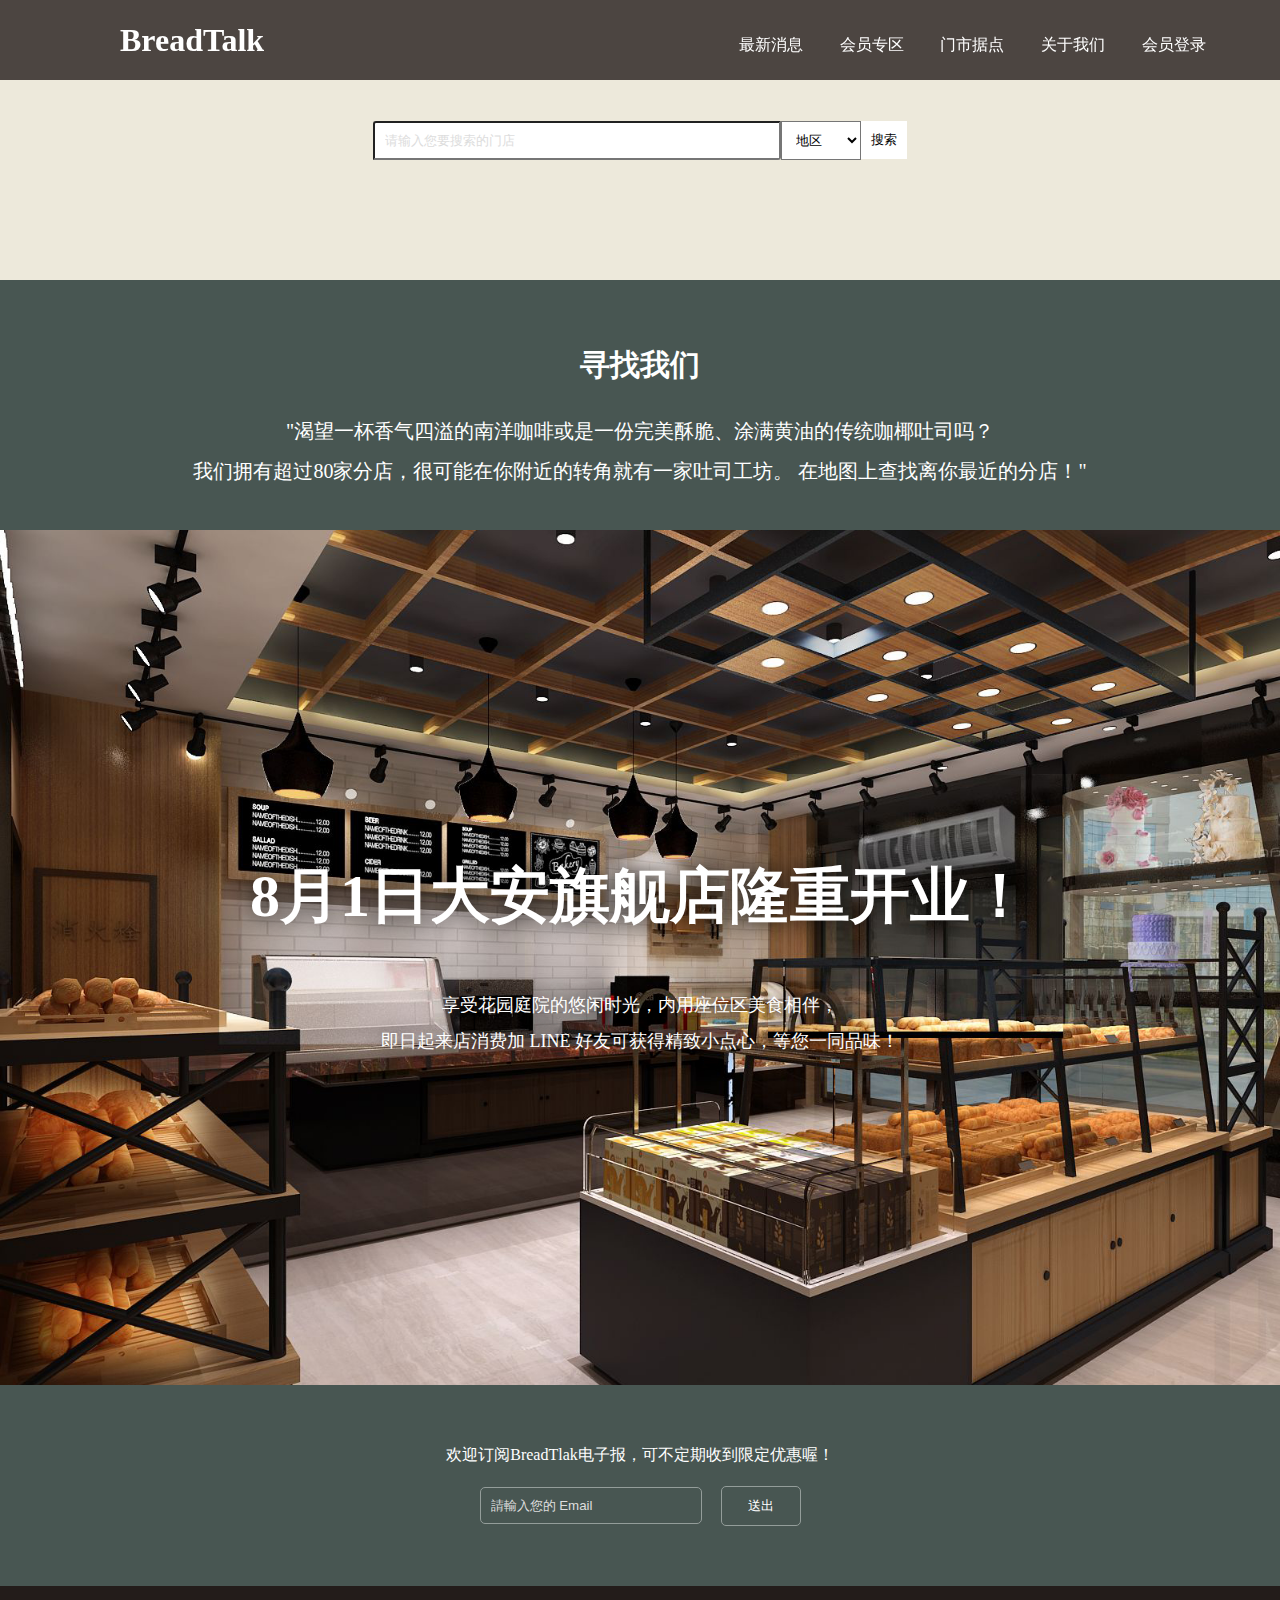
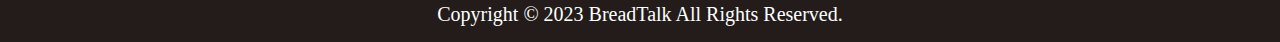
<file: html/location.html>
<!DOCTYPE html>
<html lang="en">
<head>
    <meta charset="UTF-8">
    <meta name="viewport" content="width=device-width, initial-scale=1.0">
    <title>BreadTalk门市据点</title>
    <link rel="stylesheet" href="../index.css">
</head>
<body>
    <nav role="navigation"></nav>
    <div id="menuToggle">
      <input type="checkbox" id="menuCheckbox" />
      <span></span>
      <span></span>
      <span></span>
      <ul id="menu">
        <li>
          <a href="../index.html">
            <label for="menuCheckbox" onclick="this.parentNode.click();">最新消息</label>
          </a>
        </li>
        <li>
          <a href="../html/product.html">
            <label for="menuCheckbox" onclick="this.parentNode.click();">会员专区</label>
          </a>
        </li>
        <li><label for="menuCheckbox"><a href="../html/location.html">门市据点</a></label></li>
        <li><label for="menuCheckbox"><a href="../html/aboutme.html">关于我们</a></label></li>
        <li>
          <a href="../html/login.html" target="_blank">会员登录</a>
        </li>
      </ul>
    </div>
  </nav>
    <header>
        <h1>BreadTalk</h1>
        <nav>
            <ul>
                <li><a href="../index.html">最新消息</a></li>
                <li><a href="../html/product.html" onclick="loading.in">会员专区</a></li>
                <li><a href="../html/location.html">门市据点</a></li>   
                <li><a href="../html/aboutme.html">关于我们</a></li>
                <li><a href="../html/login.html">会员登录</a></li>
            </ul>
        </nav>
    </header>
    <main>
        <nav class="search">
            <div>
                    <input type="text" placeholder="请输入您要搜索的门店">
                <select name="" id="">
                    <option value="" disabled selected>地区</option>
                    <option value="">北京</option>
                    <option value="">上海</option>
                    <option value="">天津</option>
                    <option value="">重庆</option>
                    <option value="">成都</option>
                    <option value="">广州</option>
                    <option value="">深圳</option>
                </select>
                <button>搜索</button>
            </div>
        </nav>
        <section class="find">
            <h2>寻找我们</h2>
            <p>"渴望一杯香气四溢的南洋咖啡或是一份完美酥脆、涂满黄油的传统咖椰吐司吗？<br>我们拥有超过80家分店，很可能在你附近的转角就有一家吐司工坊。
                在地图上查找离你最近的分店！"</p>
        </section>
        <section class="recommendations">
                <h2>8月1日大安旗舰店隆重开业！</h2>
                <p>享受花园庭院的悠闲时光，内用座位区美食相伴，<br>即日起来店消费加 LINE 好友可获得精致小点心，等您一同品味！</p>
        </section>
        </section>
        <section class="newsletter">
            <p>欢迎订阅BreadTlak电子报，可不定期收到限定优惠喔！</p>
            <form>
                <input type="email" placeholder="請輸入您的 Email" required>
                <button type="submit">送出</button>
            </form>
        </section>
    </main>
    <footer>
        <p>Copyright © 2023 BreadTalk All Rights Reserved.</p>
    </footer>
</body>
<script src="../index.js"></script>
</html>
</file>
<file: index.css>
*{
    margin: 0;
    padding: 0;
    scroll-behavior: smooth;
}
header{
    background-color: rgb(35,28,26,0.8);
    width: 100%;
    height: 80px;
    position: fixed;

}
header h1{
    position: absolute;
    top: 0;
    left: 120px;
    line-height: 80px;
    color: white;
}
header ul{
    position: absolute;
    top: 0;
    right: 5vw;
    line-height: 80px;
}
header li{
    list-style: none;
    display: inline;
    margin-left: 1vw;
    position: relative;
    transition: background-color 0.3s ease;
}
header a{
    color: white;
    text-decoration: none;
    padding: 5px 10px;
    transition: transform 0.3s ease, box-shadow 0.3s ease;
    display: inline-block;
}
header li:hover {
    background-color: rgba(255, 255, 255, 0.1);
}
header a:hover,
header a:focus {
    transform: translateY(-2px);
    box-shadow: 0 10px 20px rgba(0, 0, 0, 0.2);
}
header a:hover {
    background-color: #555;
    color: #f1c40f;
    border-radius: 5px;
}
header a:active {
    transform: scale(1.05);
    transition: transform 0.1s ease;
}
header a.active {
    color: #f1c40f;
    box-shadow: 0 5px 10px rgba(0, 0, 0, 0.1);
}
.news{
    color: white;
    height: 95vh;
    width: 100%;
    background-image: url(./img/index-1.jpg);
    background-repeat: no-repeat;
    background-position: center;
    background-size: cover;
    display: flex;
    flex-direction: column;
    justify-content: center;
    align-items: center;
}
.news h2{
    font-size: 60px;
    margin: 25px 0px;
}
.news p{
    font-size: 18px;
    text-align: center;
    margin: 25px 0px;
}
.news a{
    color: white;
    text-decoration: none;
    border: 1px solid #acacac;
    padding: 10px 20px;
    border-radius: 5px;
    margin: 25px 0px;
}
.news a:hover{
    color: white;
    text-decoration: none;
    background-color: #acacac;
    padding: 10px 20px;
}
.slogan{
    background-color: #485652;
    color: white;
    height: 250px;
    display: flex;
    justify-content: center;
    align-items: center;
    font-size: 20px;
    line-height: 1.8em;
}
.shop{
    display: flex;
}
.shop img{
    width: 50%;
}
.info{
    width: 50%;
    display: flex;
    justify-content: center;
    align-items: center;
    flex-direction: column;
}
.info h2{
    font-size: 40px;
    margin-bottom: 30px;
}
.info p{
    text-align: center;
    line-height: 2em;
}
.newsletter {
    background-color:#485652;
    color:white;
    padding:60px 0;
    display:flex;
    flex-direction: column;
    align-items: center;
}
.newsletter p {
    margin-bottom: 20px;
}
.newsletter input, .newsletter button {
    background-color: transparent;
    color:white;
    border: 1px solid #949d9a; 
    padding: 10px; 
    border-radius: 5px;;
}
.newsletter input {
    width:200px;
    margin-right: 15px;;
}
.newsletter button {
    width:80px;
    cursor:pointer;
}
input::placeholder {
    color:#DDDDDD;
}
input:focus {
    outline: none; 
    border-color:#E0E9A3; 
}
footer{
    background-color: rgb(35,28,26);
    color: white;
    padding: 10px 0px;
    display: flex;
    justify-content: center;
    align-items: center;
    font-size: 20px;
    line-height: 1.8em;
    text-align: center;
}
/* product.html */
.productinfo{
    color: white;
    height: 95vh;
    width: 100%;
    background-image: url(./img/product-1.jpeg);
    background-repeat: no-repeat;
    background-position: center;
    background-size: cover;
    display: flex;
    flex-direction: column;
    justify-content: center;
    align-items: center;
}
.productinfo h2{
    font-size: 60px;
    margin: 25px 0px;
    text-shadow: 0px 0px 22px rgba(6.000000000000015, 6.000000000000015, 6.000000000000015, 0.92);
}
.product{
    display: flex;
}
.product img{
    width: 50%;
}
.info{
    background-color: #ede9db;
    width: 50%;
    display: flex;
    justify-content: center;
    align-items: center;
    flex-direction: column;
}
.info h2{
    font-size: 40px;
    margin-bottom: 30px;
}
.info p{
    text-align: center;
    line-height: 2em;
}
.product-1{
    background-color: #ede9db;
    display: flex;
    justify-content: space-between;
    align-items: center;
    padding: 100px 180px 80px;
}
.product-1 div{
    width: 300px;
    text-align: center;
}
.product-1 img{
    width: 100%;
    border-radius: 10px;
}
/* location */
.search{
    background-color: #ede9db;
    color: white;
    height: 280px;
    display: flex;
    flex-direction: column;
    justify-content: center;
    align-items: center;
    text-align: center;
}
.search input{
    width: 30vw;
    border-radius: 3px 0px;
    background-color: #ffffff;
    padding: 10px;
    color: black;
    float: left;
}
.search input:hover{
background-color: #acacac;
}
.search select{
    width: 80px;
    background-color: #ffffff;
    padding: 10px;
    float: left;
    cursor: pointer;
}
.search button{
    border: none;
    padding: 10px;
    background-color: white;
    cursor: pointer;
}
.search button:hover{
    background-color: #acacac;
    }
.find{
    background-color: #485652;
    color: white;
    height: 250px;
    display: flex;
    flex-direction: column;
    justify-content: center;
    align-items: center;
    text-align: center;
    font-size: 20px;
}
.find h2{
    margin: 25px 0px;
}
.find p{
    line-height: 2em;
}
.recommendations{
    color: white;
    height: 95vh;
    width: 100%;
    background-image: url(./img/R-C.jpg);
    background-repeat: no-repeat;
    background-position: center;
    background-size: cover;
    display: flex;
    flex-direction: column;
    justify-content: center;
    align-items: center;
}
.recommendations h2{
    font-size: 60px;
    margin: 25px 0px;
    text-shadow: 0px 0px 22px rgba(6.000000000000015, 6.000000000000015, 6.000000000000015, 0.92);
}
.recommendations p{
    font-size: 18px;
    text-align: center;
    margin: 25px 0px;
    line-height: 2em;
    text-shadow: 0px 0px 22px rgba(6.000000000000015, 6.000000000000015, 6.000000000000015, 0.92);
}
/* aboutme */
.aboutmeinfo{
    color: white;
    height: 95vh;
    width: 100%;
    background-image: url(./img/aboutme-1.jpg);
    background-repeat: no-repeat;
    background-position: center;
    background-size: cover;
    display: flex;
    flex-direction: column;
    justify-content: center;
    align-items: center;
}
.aboutmeinfo h2{
    font-size: 60px;
    margin: 25px 0px;
    text-shadow: 0px 0px 22px rgba(6.000000000000015, 6.000000000000015, 6.000000000000015, 0.92);
}
.introduction{
    position: relative;
    z-index: -10;
    display: flex;
}
.introduction img{
    width: 50%;
}
.imgtext{
    position: absolute; 
    top: 0;
    left: 0; 
    z-index: -10;
    display: flex;
    flex-direction: column;
    justify-content: center;
    align-items: center;
    width: 50%; 
    height: 100%;
    z-index: 10; 
    color: white;
    text-shadow: 0px 0px 22px rgba(6.000000000000015, 6.000000000000015, 6.000000000000015, 0.92);
}
.imgtext h2{
    font-size: 40px;
    margin-bottom: 30px;
}
.imgtext p{
    text-align: center;
    line-height: 2em;
}
.logotext{
    font-size: 30px;
    margin: 25px 0px;
    text-align: center;
}
.logo{
    display: flex;
    flex-wrap: wrap;
    justify-content: space-between;
}
.logo div{
    position: relative;
    flex: 1 1 30%;
    overflow: hidden;
}
.logo img{
  width: 100%;
  transition: transform 0.3s ease;
}
.hovertext1{
    display: none;
    position: absolute;
    top: 50%;
    left: 50%;
    transform: translate(-50%, -50%);
    background-color: rgba(255, 98, 0, 0.7);
    color: white;
    padding: 120px;
    white-space: nowrap;
}
.hovertext2{
    display: none;
    position: absolute;
    top: 50%;
    left: 50%;
    transform: translate(-50%, -50%);
    background-color: rgba(221, 0, 255, 0.7);
    color: white;
    padding: 120px;
    white-space: nowrap;
}
.hovertext3{
    display: none;
    position: absolute;
    top: 50%;
    left: 50%;
    transform: translate(-50%, -50%);
    background-color: rgba(229, 255, 0, 0.7);
    color: white;
    padding: 120px;
    white-space: nowrap;
}
.hovertext4{
    display: none;
    position: absolute;
    top: 50%;
    left: 50%;
    transform: translate(-50%, -50%);
    background-color: rgba(0, 255, 64, 0.7);
    color: white;
    padding: 120px;
    white-space: nowrap;
}
.hovertext5{
    display: none;
    position: absolute;
    top: 50%;
    left: 50%;
    transform: translate(-50%, -50%);
    background-color: rgba(0, 170, 255, 0.7);
    color: white;
    padding: 120px;
    white-space: nowrap;
}
.hovertext6{
    display: none;
    position: absolute;
    top: 50%;
    left: 50%;
    transform: translate(-50%, -50%);
    background-color: rgba(255, 0, 34, 0.7);
    color: white;
    padding: 120px;
    white-space: nowrap;
}
.logo div:hover .hovertext1,
.logo div:hover .hovertext2,
.logo div:hover .hovertext3,
.logo div:hover .hovertext4,
.logo div:hover .hovertext5,
.logo div:hover .hovertext6 {
    display: block;
    animation: pixelate 0.1s;
}
.logo div:hover img{
    transform: scale(1.1);
}
@keyframes pixelate {
    0% {
        padding: 0px;
    }
    100% {
        padding: 120px;
    }
}
/* login */
#loginbody{
    height: 100vh;
    margin: 0;
    display: flex;
    flex-direction: column;
    justify-content: center;
    align-items: center;
    background: url('./img/LOG.png');
    background-position: center;
    background-repeat: no-repeat;
    background-size: cover;
}

.login-container {
    position: absolute;
    top: 50%;
    left: 50%;
    transform: translate(-50%,-50%);
    background: rgba(255, 255, 255, 0.7);
    backdrop-filter: blur(2px);
    padding: 40px;
    border-radius: 10px;
    box-shadow: 0 4px 8px rgba(0, 0, 0, 0.1);
    text-align: center;
}

.login-box h2 {
    margin-bottom: 20px;
    color: #333;
}

.login-form input[type="email"],
.login-form input[type="password"] {
    width: 100%;
    padding: 12px;
    margin: 10px 0;
    border: 1px solid #ccc;
    border-radius: 5px;
    box-sizing: border-box;
}

.options {
    display: flex;
    justify-content: space-between;
    align-items: center;
    margin-bottom: 20px;
}

.options a {
    color: #007BFF;
    text-decoration: none;
}

.login-form button {
    width: 100%;
    padding: 12px;
    background-color: #007BFF;
    color: white;
    border: none;
    border-radius: 5px;
    cursor: pointer;
    transition: background-color 0.3s ease;
}

.login-form button:hover {
    background-color: #0056b3;
}

.register {
    margin-top: 20px;
    font-size: 14px;
}

.register a {
    color: #007BFF;
    text-decoration: none;
}
/* 目录 */
#menuToggle{
   display: none;
   position: fixed;
   top: 25px;
   left: 25px;
   
   z-index: 1;
   
   -webkit-user-select: none;
   user-select: none;
}
#menuToggle a{
   text-decoration: none;
   color: #232323;
   
   transition: color 0.3s ease;
}
#menuToggle a:hover{
   color: tomato;
}
#menuToggle input{
   display: block;
   width: 40px;
   height: 32px;
   position: absolute;
   top: -7px;
   left: -5px;
   cursor: pointer;
   opacity: 0; 
   z-index: 2; 
   -webkit-touch-callout: none;
}
 #menuToggle span{
   display: block;
   width: 33px;
   height: 4px;
   margin-bottom: 5px;
   position: relative;
   background: #cdcdcd;
   border-radius: 3px;
   z-index: 1;
   transform-origin: 4px 0px;
   transition: transform 0.5s cubic-bezier(0.77,0.2,0.05,1.0),
               background 0.5s cubic-bezier(0.77,0.2,0.05,1.0),
               opacity 0.55s ease;
}
#menuToggle span:first-child{
   transform-origin: 0% 0%;
}
#menuToggle span:nth-last-child(2){
   transform-origin: 0% 100%;
}
#menuToggle input:checked ~ span{
   opacity: 1;
   transform: rotate(45deg) translate(-2px, -1px);
   background: #232323;
}
#menuToggle input:checked ~ span:nth-last-child(3){
   opacity: 0;
   transform: rotate(0deg) scale(0.2, 0.2);
}
#menuToggle input:checked ~ span:nth-last-child(2){
   transform: rotate(-45deg) translate(0, -1px);
}
#menu{
   position: absolute;
   max-width: 400px;
   width: 100vw;
   max-height: 100vh;
   margin: -100px 0 0 -50px;
   padding: 50px;
   padding-top: 125px;
   box-sizing: border-box;
   overflow-y: auto;
   background: #ededed;
   list-style-type: none;
   -webkit-font-smoothing: antialiased;
   transform-origin: 0% 0%;
   transform: translate(-100%, 0);
   transition: transform 0.5s cubic-bezier(0.77,0.2,0.05,1.0);
}
#menu li
{
   padding: 10px 0;
   font-size: 22px;
}
 
#menu li label{
   cursor: pointer;
}
#menuToggle input:checked ~ ul
{
   transform: none;
}
/* 响应式设计 */
@media screen and (min-width: 360px) and (max-width:430px){
    header ul{
        display: none;
    }
    header h1{
        position: absolute;
        left: 50%;
        transform: translateX(-50%);
    }
    #menuToggle{
        display: block;
    }
    .news h2{
        font-size: 30px;
    }
    .news p{
        font-size: 15px;
    }
    .productinfo h2{
        font-size: 30px;
    }
    .recommendations h2{
        font-size: 25px;
    }
    .recommendations p{
        font-size: 15px;
    }
    .aboutmeinfo h2{
        font-size: 30px;
    }
    .shop{
        flex-direction: column;
    }
    .shop img{
        width: 100%;
    }
    .product{
        flex-direction: column;
    }
    .product img{
        width: 100%;
    }
    .info{
        width: 100%;
        padding: 40px 0;
    }
    .info h2{
        font-size: 25px;
    }
    .product-1{
        flex-direction: column;
        padding: 60px 0px;
    }
    .product-1 div{
        margin-bottom: 30px;
    }
    .introduction{
        flex-direction: column;
    }
    .introduction img{
        width: 100%;
    }
    .introduction h2{
        font-size: 20px;
    }
    .introduction p{
        font-size: 10px;
    }
    .imgtext{
        top: 30%;
        left: 50%;
        transform: translate(-50%,-50%);
    }
    .newsletter p{
        font-size: 12px;
    }
    .find p{
        font-size: 15px;
    }
    .logotext h2{
        font-size: 20px;
    }
}
@media screen and (min-width: 768px) and (max-width:1279px){
    header ul{
        display: none;
    }
    header h1{
        position: absolute;
        left: 50%;
        transform: translateX(-50%);
    }
    #menuToggle{
        display: block;
    }
    .news h2{
        font-size: 40px;
    }
    .productinfo h2{
        font-size: 40px;
    }
    .recommendations h2{
        font-size: 40px;
    }
    .aboutmeinfo h2{
        font-size: 40px;
    }
    .shop{
        flex-direction: column;
    }
    .shop img{
        width: 100%;
    }
    .product{
        flex-direction: column;
    }
    .product img{
        width: 100%;
    }
    .info{
        width: 100%;
        padding: 40px 0;
    }
    .info h2{
        font-size: 30px;
    }
    .product-1{
        flex-direction: column;
        padding: 60px 0px;
    }
    .product-1 div{
        margin-bottom: 30px;
    }
    .introduction{
        flex-direction: column;
    }
    .introduction img{
        width: 100%;
    }
    .imgtext{
        top: 30%;
        left: 50%;
        transform: translate(-50%,-50%);
    }
}
@media screen and (max-width:1280px){
    .product-1{
        flex-direction: column;
        padding: 60px 0px;
    }
    .product-1 div{
        margin-bottom: 30px;
    }
}
</file>
